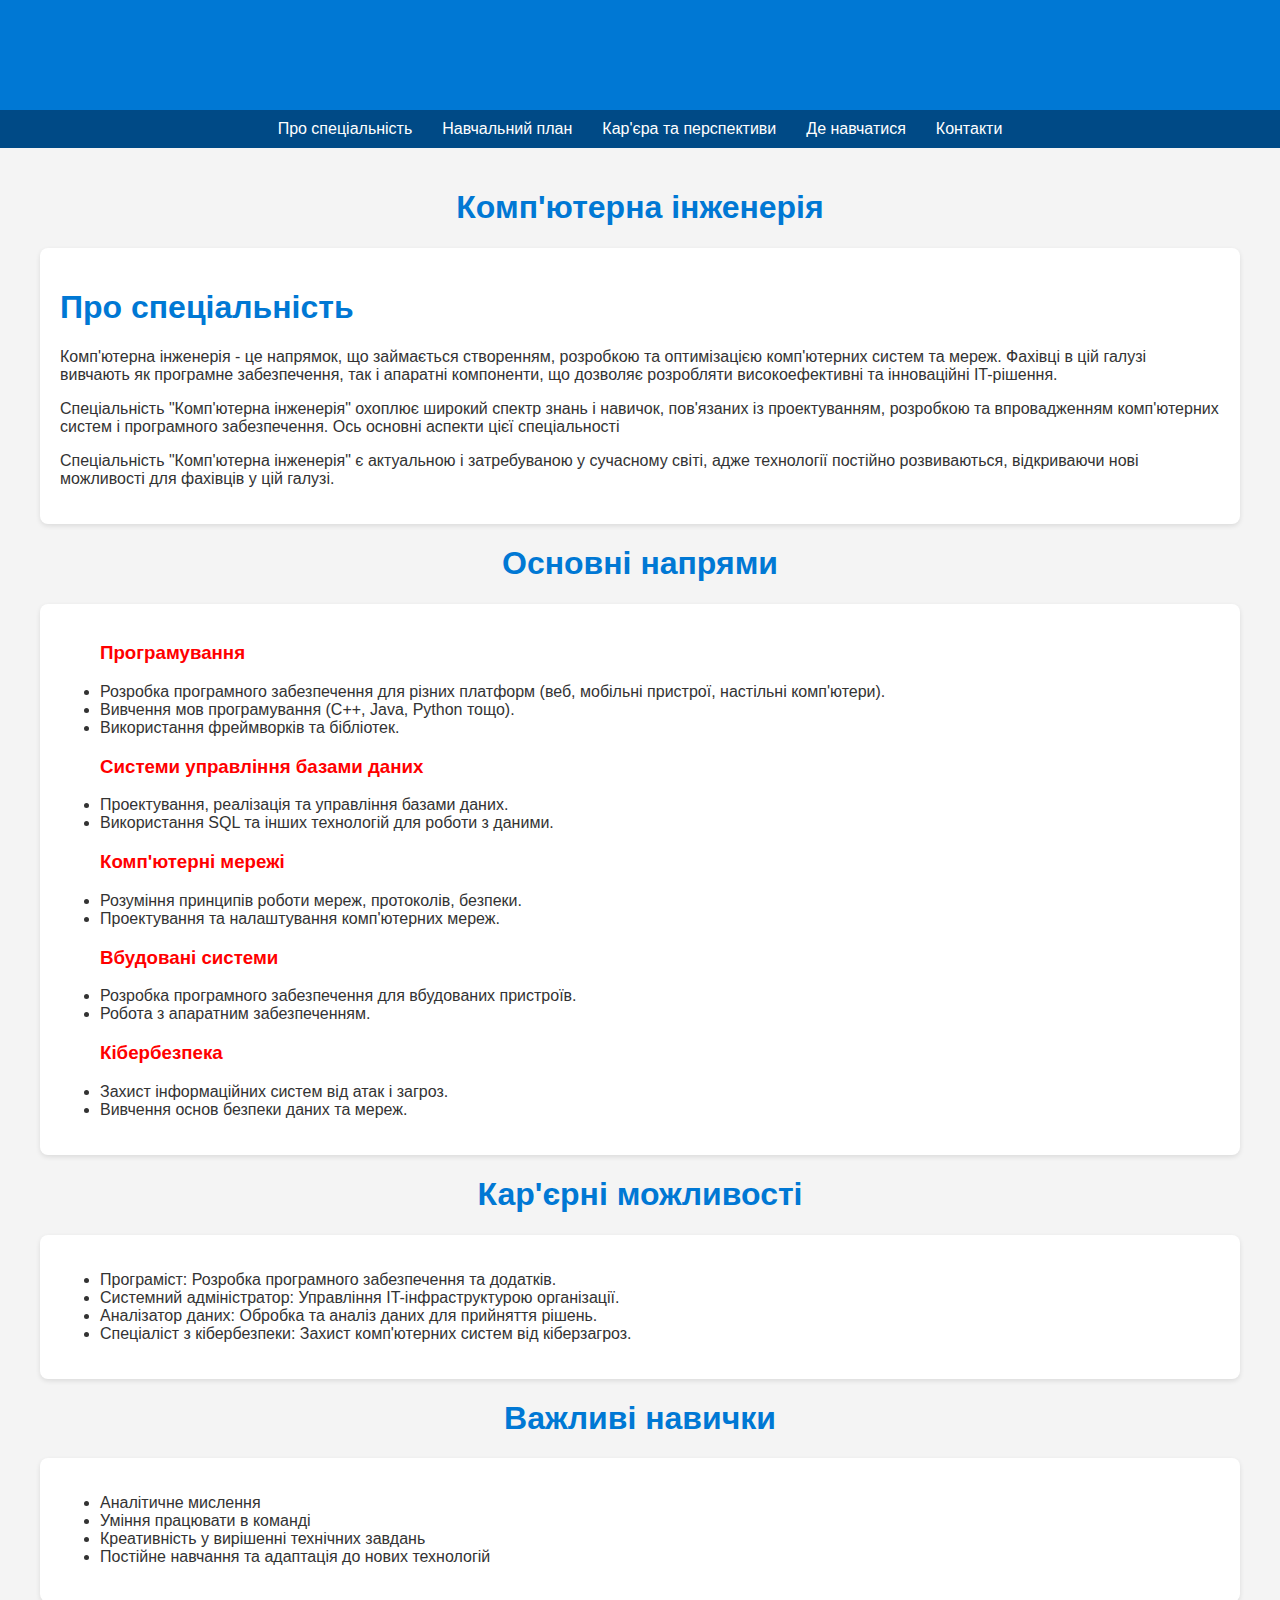
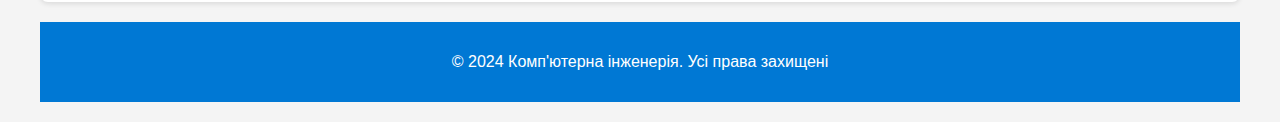
<file: index.html>
<!DOCTYPE html>
<html lang="ru">
<head>
    <meta charset="UTF-8">
    <meta name="viewport" content="width=device-width, initial-scale=1.0">
    <meta name="description" content="Сайт про спеціальність Комп'ютерна інженерія.">
    <title>Комп'ютерна інженерія</title>
    <link rel="stylesheet" href="styles.css">
    <style>
        /* Основні стилі */
        body {
            font-family: Arial, sans-serif;
            margin: 0;
            padding: 0;
            color: #333;
        }
        header, footer {
            background-color: #0078d4;
            color: white;
            padding: 15px 0;
            text-align: center;
        }
        nav {
            display: flex;
            justify-content: center;
            background-color: #004a86;
            padding: 10px;
        }
        nav a {
            color: white;
            text-decoration: none;
            margin: 0 15px;
        }
        nav a:hover {
            text-decoration: underline;
        }
        .container {
            max-width: 1200px;
            margin: 0 auto;
            padding: 20px;
        }
        h1, h2 {
            color: #0078d4;
        }
        h3, h4 {
            color:rgb(255, 0, 0)
        }
        .section {
            margin: 20px 0;
        }
        footer {
            margin-top: 20px;
        }
    </style>
</head>
<body>

    <!-- Заголовок -->
    <header>
        <h1>Спеціальність: Комп'ютерна інженерія</h1>
    </header>

    <!-- Навігація -->
    <nav>
        <a href="#about">Про спеціальність</a>
        <a href="page2.html">Навчальний план</a>
        <a href="page3.html">Кар'єра та перспективи</a>
        <a href="page4.html">Де навчатися</a>
        <a href="page5.html">Контакти</a>
    </nav>

    <!-- Основний контент -->
    <div class="container">
        <!-- Про Спеціальність -->

        <div class="centered-text">
            <h1>Комп'ютерна інженерія</h1>
         </div>

        <section id="about" class="section">
            <h1>Про спеціальність</h1>
            <p>Комп'ютерна інженерія - це напрямок, що займається створенням, розробкою та оптимізацією комп'ютерних систем та мереж. Фахівці в цій галузі вивчають як програмне забезпечення, так і апаратні компоненти, що дозволяє розробляти високоефективні та інноваційні IT-рішення.</p>
            <p>Спеціальність "Комп'ютерна інженерія" охоплює широкий спектр знань і навичок, пов'язаних із проектуванням, розробкою та впровадженням комп'ютерних систем і програмного забезпечення. Ось основні аспекти цієї спеціальності</p>
            <p>Спеціальність "Комп'ютерна інженерія" є актуальною і затребуваною у сучасному світі, адже технології постійно розвиваються, відкриваючи нові можливості для фахівців у цій галузі.</p>
        </section>

                <div class="centered-text">
                    <h1>Основні напрями</h1>
                </div>

        <section id="curriculum" class="section">
            <ul>
                <h3>Програмування</h3>
                <li>Розробка програмного забезпечення для різних платформ (веб, мобільні пристрої, настільні комп'ютери).</li>
                <li>Bивчення мов програмування (C++, Java, Python тощо).</li>
                <li>Використання фреймворків та бібліотек.</li>

                <h3>Системи управління базами даних</h3>
                <li>Проектування, реалізація та управління базами даних.</li>
                <li>Використання SQL та інших технологій для роботи з даними.</li>

                <h3>Комп'ютерні мережі</h3>
                <li>Розуміння принципів роботи мереж, протоколів, безпеки.</li>
                <li>Проектування та налаштування комп'ютерних мереж.</li>

                <h3>Вбудовані системи</h3>
                <li>Розробка програмного забезпечення для вбудованих пристроїв.</li>
                <li>Робота з апаратним забезпеченням.</li>

                <h3>Кібербезпека</h3>
                <li>Захист інформаційних систем від атак і загроз.</li>
                <li>Вивчення основ безпеки даних та мереж.</li>
            </ul>
        </section>

        <div class="centered-text">
            <h1>Кар'єрні можливості</h1>
        </div>

<section id="curriculum" class="section">
<ul> 
        <li>Програміст: Розробка програмного забезпечення та додатків.</li>
        <li>Системний адміністратор: Управління IT-інфраструктурою організації.</li>
        <li>Аналізатор даних: Обробка та аналіз даних для прийняття рішень.</li>
        <li>Спеціаліст з кібербезпеки: Захист комп'ютерних систем від кіберзагроз.</li>
</ul>
</section>

            
        <div class="centered-text">
            <h1>Важливі навички</h1>
        </div>

<section id="curriculum" class="section">
    <ul>
            <li>Аналітичне мислення</li>
            <li>Уміння працювати в команді</li>
            <li>Креативність у вирішенні технічних завдань</li>
            <li>Постійне навчання та адаптація до нових технологій</li>
    </ul>
    </section>     

    <!-- Подвал -->
    <footer>
        <p>&copy; 2024 Комп'ютерна інженерія. Усі права захищені</p>
    </footer>

</body>
</html>
</file>
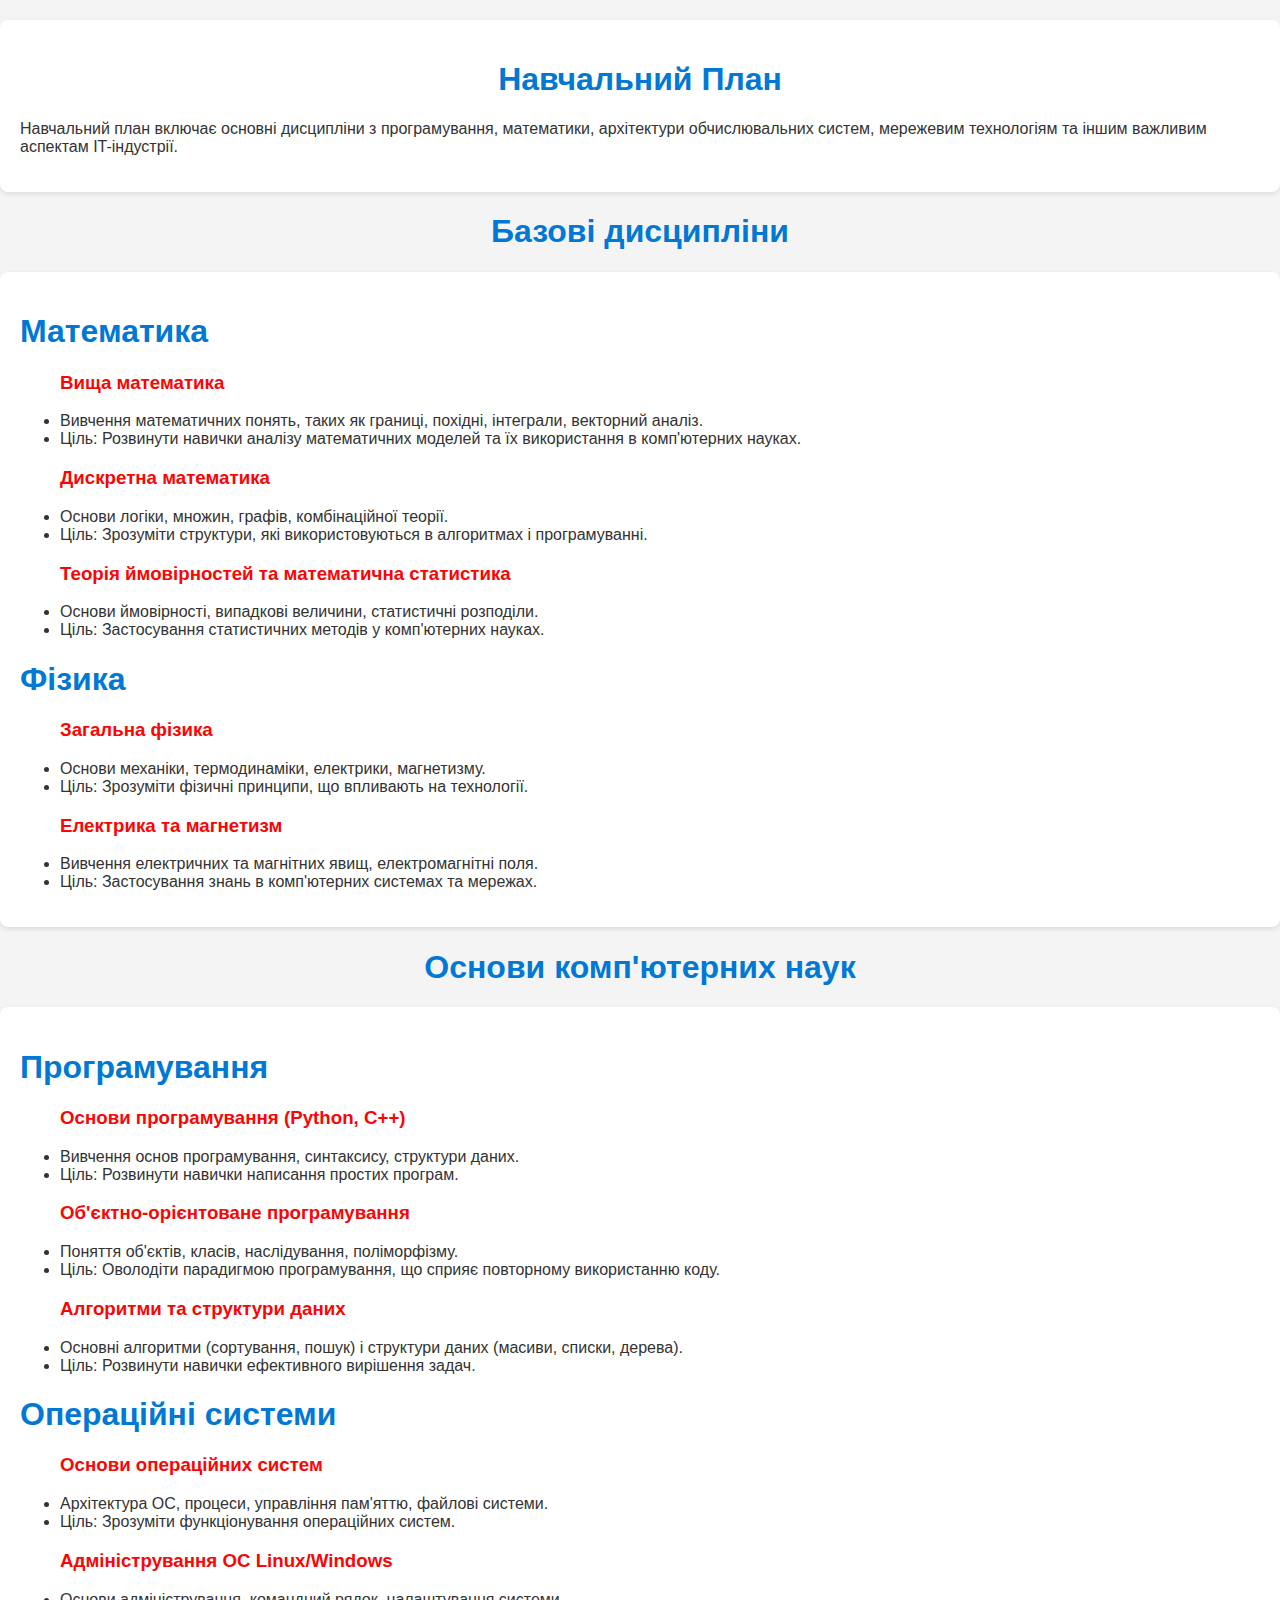
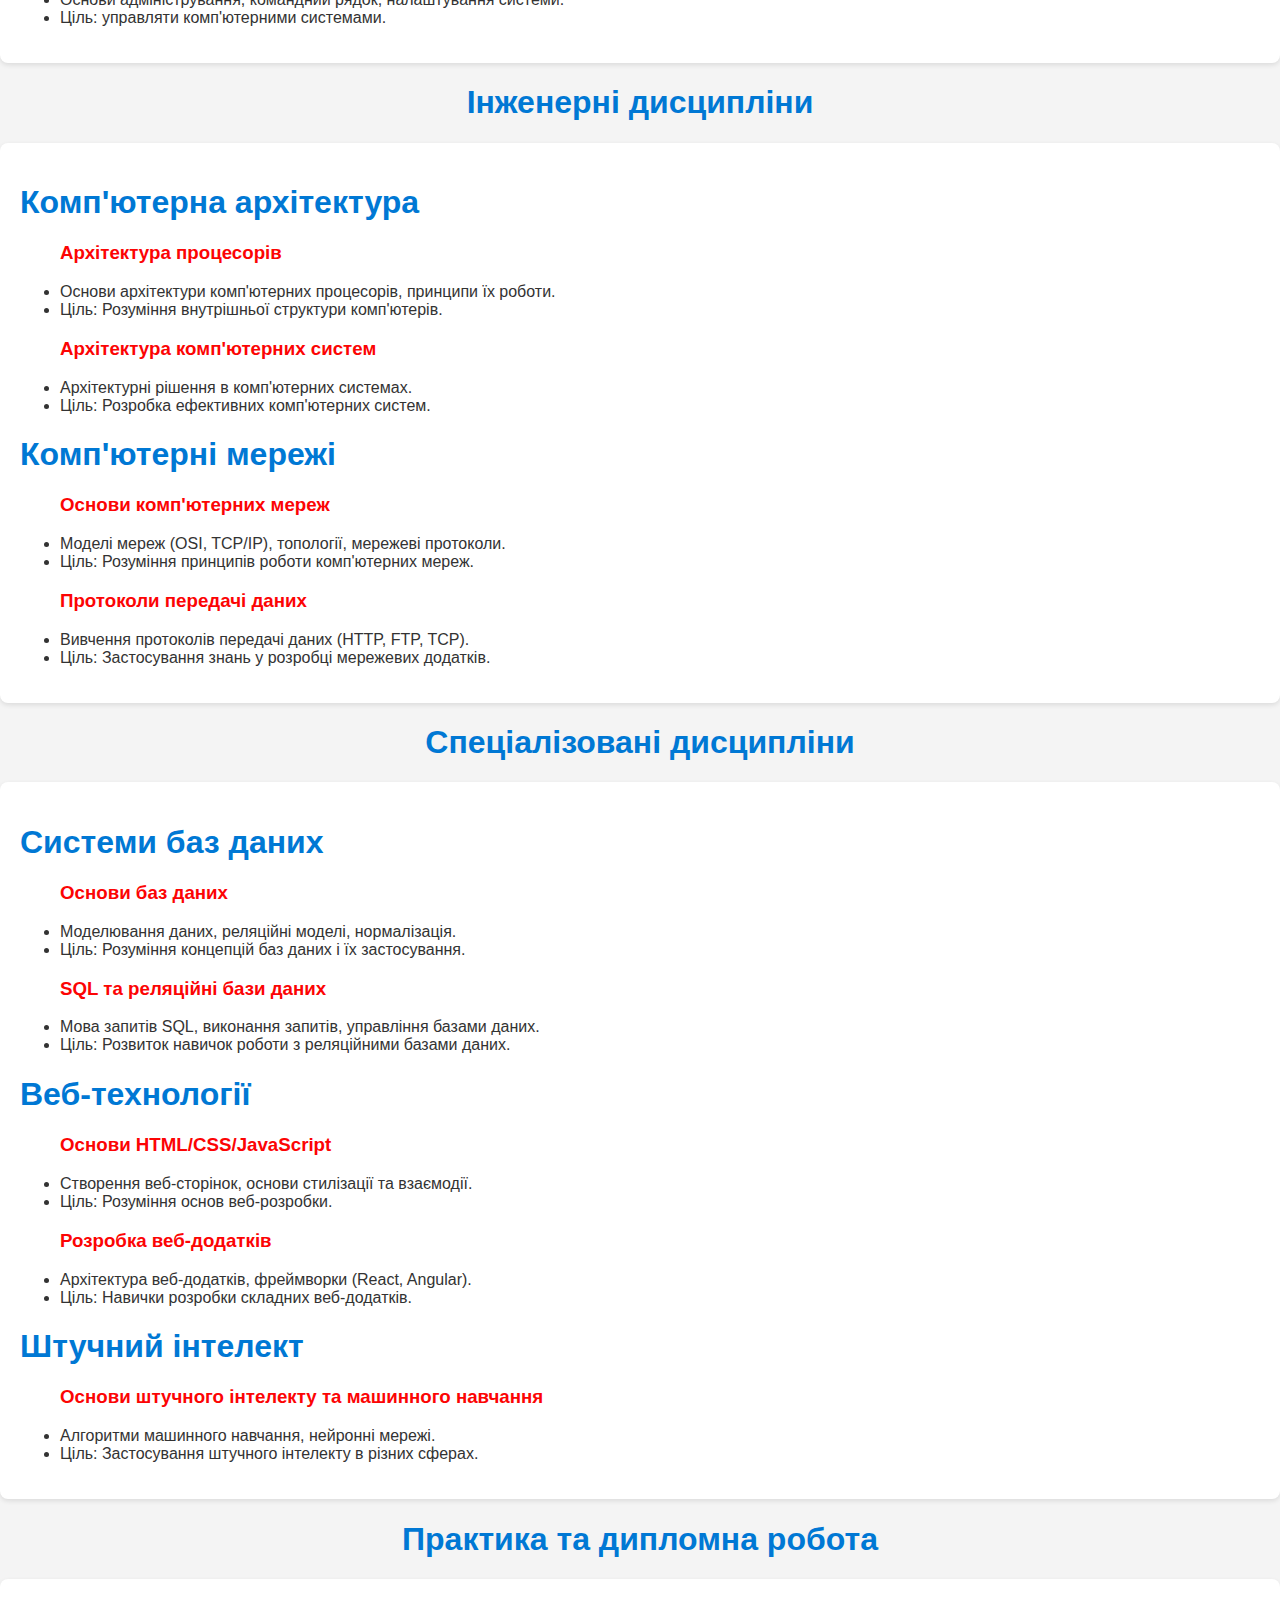
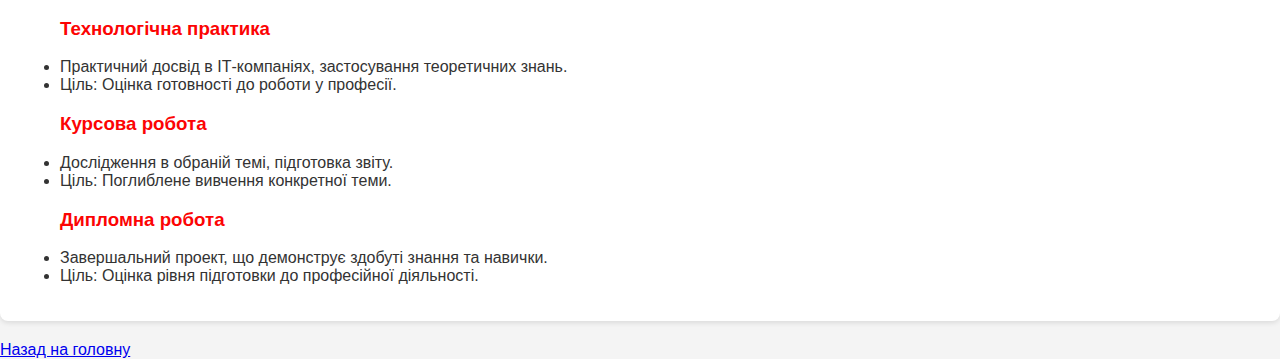
<file: page2.html>
<!-- page2.html -->
<!DOCTYPE html>
<html lang="ru">
<head>
    <meta charset="UTF-8">
    <meta name="viewport" content="width=device-width, initial-scale=1.0">
    <title>Навчальний план</title>
    <link rel="stylesheet" href="styles.css"> <!-- Общий файл стилей, если он есть -->
</head>
<body>
    <style>
        /* Основні стилі */
        body {
            font-family: Arial, sans-serif;
            margin: 0;
            padding: 0;
            color: #333;
        }
        header, footer {
            background-color: #0078d4;
            color: white;
            padding: 15px 0;
            text-align: center;
        }
        nav {
            display: flex;
            justify-content: center;
            background-color: #004a86;
            padding: 10px;
        }
        nav a {
            color: white;
            text-decoration: none;
            margin: 0 15px;
        }
        nav a:hover {
            text-decoration: underline;
        }
        .container {
            max-width: 1200px;
            margin: 0 auto;
            padding: 20px;
        }
        h1, h2 {
            color: #0078d4;
        }
        h3, h4 {
            color: rgb(252, 4, 4);
        }
        .section {
            margin: 20px 0;
        }
        footer {
            margin-top: 20px;
        }
    </style>
    <!-- Опис-->
    <section id="curriculum" class="section">
        <div class="centered-text">
            <h1>Навчальний План</h1>
        </div>
    <p>Навчальний план включає основні дисципліни з програмування, математики, архітектури обчислювальних систем, мережевим технологіям та іншим важливим аспектам IT-індустрії.</p>
    </section>

            <div class="centered-text">
               <h1>Базові дисципліни</h1>
            </div>

    <section id="curriculum" class="section">
    <h1>Математика</h1>
    <ul>
        <h3>Вища математика</h3>
        <li> Вивчення математичних понять, таких як границі, похідні, інтеграли, векторний аналіз.</li>
        <li>Ціль: Розвинути навички аналізу математичних моделей та їх використання в комп'ютерних науках.</li>

        <h3>Дискретна математика</h3>
        <li> Основи логіки, множин, графів, комбінаційної теорії.</li>
        <li>Ціль: Зрозуміти структури, які використовуються в алгоритмах і програмуванні.</li>

        <h3>Теорія ймовірностей та математична статистика</h3>
        <li> Основи ймовірності, випадкові величини, статистичні розподіли.</li>
        <li>Ціль: Застосування статистичних методів у комп'ютерних науках.</li>
    </ul>
    <h1>Фізика</h1>
    <ul>
        <h3>Загальна фізика</h3>
        <li> Основи механіки, термодинаміки, електрики, магнетизму.</li>
        <li>Ціль: Зрозуміти фізичні принципи, що впливають на технології.</li>

        <h3>Електрика та магнетизм</h3>
        <li> Вивчення електричних та магнітних явищ, електромагнітні поля.</li>
        <li>Ціль: Застосування знань в комп'ютерних системах та мережах.</li>
    </ul>
    </section>

    <div class="centered-text">
        <h1>Основи комп'ютерних наук</h1>
     </div>

     <section id="curriculum" class="section">
        <h1>Програмування</h1>
        <ul>
            <h3>Основи програмування (Python, C++)</h3>
            <li> Вивчення основ програмування, синтаксису, структури даних.</li>
            <li>Ціль: Розвинути навички написання простих програм.</li>

            <h3>Об'єктно-орієнтоване програмування</h3>
            <li> Поняття об'єктів, класів, наслідування, поліморфізму.</li>
            <li>Ціль: Оволодіти парадигмою програмування, що сприяє повторному використанню коду.</li>

            <h3>Алгоритми та структури даних</h3>
            <li> Основні алгоритми (сортування, пошук) і структури даних (масиви, списки, дерева).</li>
            <li>Ціль:  Розвинути навички ефективного вирішення задач.</li>
        </ul>
        <h1>Операційні системи</h1>
        <ul>
            <h3>Основи операційних систем</h3>
            <li> Архітектура ОС, процеси, управління пам'яттю, файлові системи.</li>
            <li>Ціль: Зрозуміти функціонування операційних систем.</li>

            <h3>Адміністрування ОС Linux/Windows</h3>
            <li> Основи адміністрування, командний рядок, налаштування системи.</li>
            <li>Ціль: управляти комп'ютерними системами.</li>
        </ul>
     </section>

     <div class="centered-text">
        <h1> Інженерні дисципліни</h1>
     </div>
    
     <section id="curriculm" class="section">
        <h1>Комп'ютерна архітектура</h1>
        <ul>
            <h3>Архітектура процесорів</h3>
            <li> Основи архітектури комп'ютерних процесорів, принципи їх роботи.</li>
            <li>Ціль: Розуміння внутрішньої структури комп'ютерів.</li>

            <h3>Архітектура комп'ютерних систем</h3>
            <li> Архітектурні рішення в комп'ютерних системах.</li>
            <li>Ціль: Розробка ефективних комп'ютерних систем. </li>
        </ul>
        <h1>Комп'ютерні мережі</h1>
        <ul>
            <h3>Основи комп'ютерних мереж</h3>
            <li> Моделі мереж (OSI, TCP/IP), топології, мережеві протоколи.</li>
            <li>Ціль: Розуміння принципів роботи комп'ютерних мереж.</li>

            <h3>Протоколи передачі даних</h3>
            <li> Вивчення протоколів передачі даних (HTTP, FTP, TCP).</li>
            <li>Ціль: Застосування знань у розробці мережевих додатків.</li>
        </ul>
     </section>

     <div class="centered-text">
        <h1>Спеціалізовані дисципліни</h1>
     </div>

     <section id="curriculm" class="section">
        <h1>Системи баз даних</h1>
        <ul>
            <h3>Основи баз даних</h3>
            <li> Моделювання даних, реляційні моделі, нормалізація.</li>
            <li>Ціль: Розуміння концепцій баз даних і їх застосування.</li>

            <h3>SQL та реляційні бази даних</h3>
            <li> Мова запитів SQL, виконання запитів, управління базами даних.</li>
            <li>Ціль: Розвиток навичок роботи з реляційними базами даних.</li>
        </ul>
        <h1>Веб-технології</h1>
        <ul>
            <h3>Основи HTML/CSS/JavaScript</h3>
            <li> Створення веб-сторінок, основи стилізації та взаємодії.</li>
            <li>Ціль: Розуміння основ веб-розробки.</li>
            
            <h3>Розробка веб-додатків</h3>
            <li>Архітектура веб-додатків, фреймворки (React, Angular).</li>
            <li>Ціль: Навички розробки складних веб-додатків.</li>
        </ul>
        <h1>Штучний інтелект</h1>
        <ul>
            <h3>Основи штучного інтелекту та машинного навчання</h3>
            <li> Алгоритми машинного навчання, нейронні мережі.</li>
            <li>Ціль: Застосування штучного інтелекту в різних сферах.</li>
        </ul>
     </section>

     <div class="centered-text">
        <h1>Практика та дипломна робота</h1>
     </div>
     
     <section id="curriculm" class="section">
        <ul>
            <h3>Технологічна практика</h3>
            <li> Практичний досвід в ІТ-компаніях, застосування теоретичних знань.</li>
            <li>Ціль: Оцінка готовності до роботи у професії.</li>

            <h3>Курсова робота</h3>
            <li>  Дослідження в обраній темі, підготовка звіту.</li>
            <li>Ціль: Поглиблене вивчення конкретної теми.</li>

            <h3>Дипломна робота</h3>
            <li> Завершальний проект, що демонструє здобуті знання та навички.</li>
            <li>Ціль: Оцінка рівня підготовки до професійної діяльності.</li>
        </ul>
     </section>
    <!-- Ссылка для возврата на главную страницу -->
    <a href="index.html">Назад на головну</a>
</body>
</html>
</file>
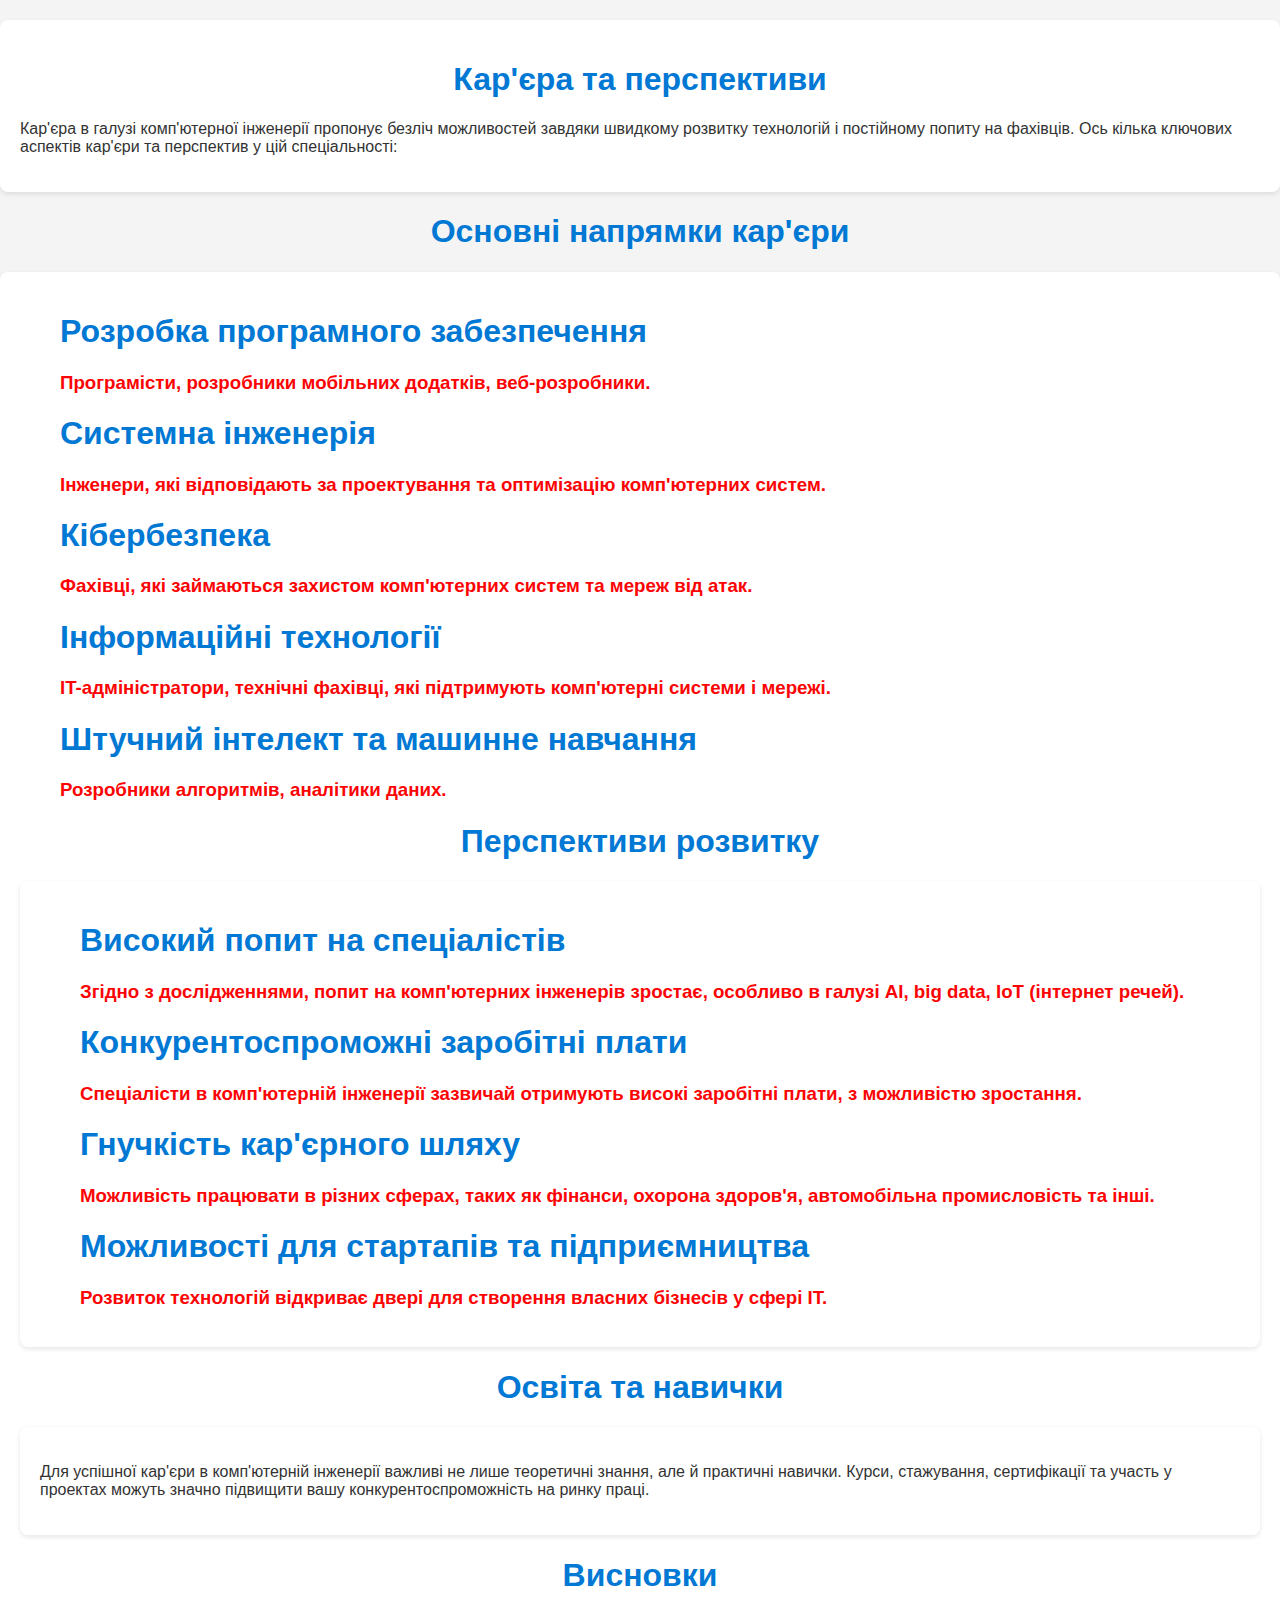
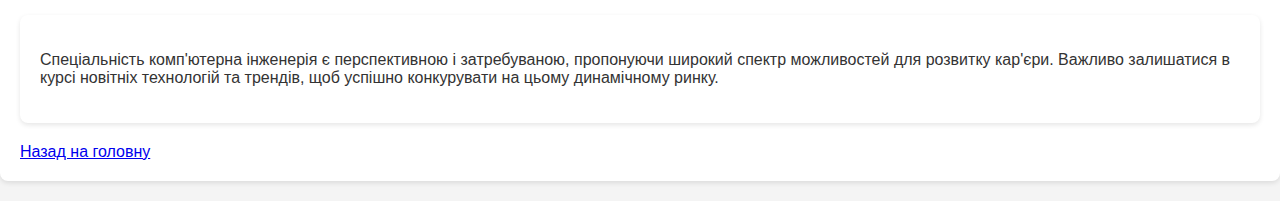
<file: page3.html>
<!-- page3.html -->
<!DOCTYPE html>
<html lang="ru">
<head>
    <meta charset="UTF-8">
    <meta name="viewport" content="width=device-width, initial-scale=1.0">
    <title>Кар'єра та перспективи</title>
    <link rel="stylesheet" href="styles.css"> <!-- Общий файл стилей -->
</head>
<body>
    <style>
        /* Основні стилі */
        body {
            font-family: Arial, sans-serif;
            margin: 0;
            padding: 0;
            color: #333;
        }
        header, footer {
            background-color: #0078d4;
            color: white;
            padding: 15px 0;
            text-align: center;
        }
        nav {
            display: flex;
            justify-content: center;
            background-color: #004a86;
            padding: 10px;
        }
        nav a {
            color: white;
            text-decoration: none;
            margin: 0 15px;
        }
        nav a:hover {
            text-decoration: underline;
        }
        .container {
            max-width: 1200px;
            margin: 0 auto;
            padding: 20px;
        }
        h1, h2 {
            color: #0078d4;
        }
        h3, h4 {
            color: rgb(252, 4, 4);
        }
        .section {
            margin: 20px 0;
        }
        footer {
            margin-top: 20px;
        }
    </style>

     <!-- Опис-->
     <section id="career" class="section">
        <div class="centered-text">
            <h1>Кар'єра та перспективи</h1>
        </div>
    <p>Кар'єра в галузі комп'ютерної інженерії пропонує безліч можливостей завдяки швидкому розвитку технологій і постійному попиту на фахівців. Ось кілька ключових аспектів кар'єри та перспектив у цій спеціальності:</p>
    </section>

            <div class="centered-text">
               <h1>Основні напрямки кар'єри</h1>
            </div>

    <section id="career" class="section">
        <ul>
    <h1>Розробка програмного забезпечення</h1>
    <h3>Програмісти, розробники мобільних додатків, веб-розробники.</h3>

    <h1>Системна інженерія</h1>
    <h3>Інженери, які відповідають за проектування та оптимізацію комп'ютерних систем.</h3>

    <h1>Кібербезпека</h1>
    <h3>Фахівці, які займаються захистом комп'ютерних систем та мереж від атак.</h3>

    <h1>Інформаційні технології</h1>
    <h3>IT-адміністратори, технічні фахівці, які підтримують комп'ютерні системи і мережі.</h3>

    <h1>Штучний інтелект та машинне навчання</h1>
    <h3>Розробники алгоритмів, аналітики даних.</h3>
</ul>

    <div class="centered-text">
        <h1>Перспективи розвитку</h1>
    </div>

    <section id="career" class="section">
        <ul>
            <h1>Високий попит на спеціалістів</h1>
            <h3>Згідно з дослідженнями, попит на комп'ютерних інженерів зростає, особливо в галузі AI, big data, IoT (інтернет речей).</h3>

            <h1>Конкурентоспроможні заробітні плати</h1>
            <h3>Спеціалісти в комп'ютерній інженерії зазвичай отримують високі заробітні плати, з можливістю зростання.</h3>

            <h1>Гнучкість кар'єрного шляху</h1>
            <h3>Можливість працювати в різних сферах, таких як фінанси, охорона здоров'я, автомобільна промисловість та інші.</h3>

            <h1>Можливості для стартапів та підприємництва</h1>
            <h3>Розвиток технологій відкриває двері для створення власних бізнесів у сфері IT.</h3>
        </ul>
    </section>

            <div class="centered-text">
                <h1>Освіта та навички</h1>
            </div>
            
            <section id="career" class="section">
                <p>Для успішної кар'єри в комп'ютерній інженерії важливі не лише теоретичні знання, але й практичні навички.
                    Курси, стажування, сертифікації та участь у проектах можуть значно підвищити вашу конкурентоспроможність на ринку праці.</p>
            </section>

            <div class="centered-text">
                <h1>Висновки</h1>
            </div>

            <section id="career" class="section">
                <p>Спеціальність комп'ютерна інженерія є перспективною і затребуваною, пропонуючи широкий спектр можливостей для розвитку кар'єри. Важливо залишатися в курсі новітніх технологій та трендів, щоб успішно конкурувати на цьому динамічному ринку.</p>
            </section>

















     <!-- Ссылка для возврата на главную страницу -->
    <a href="index.html">Назад на головну</a>
</body>
</html>
</file>
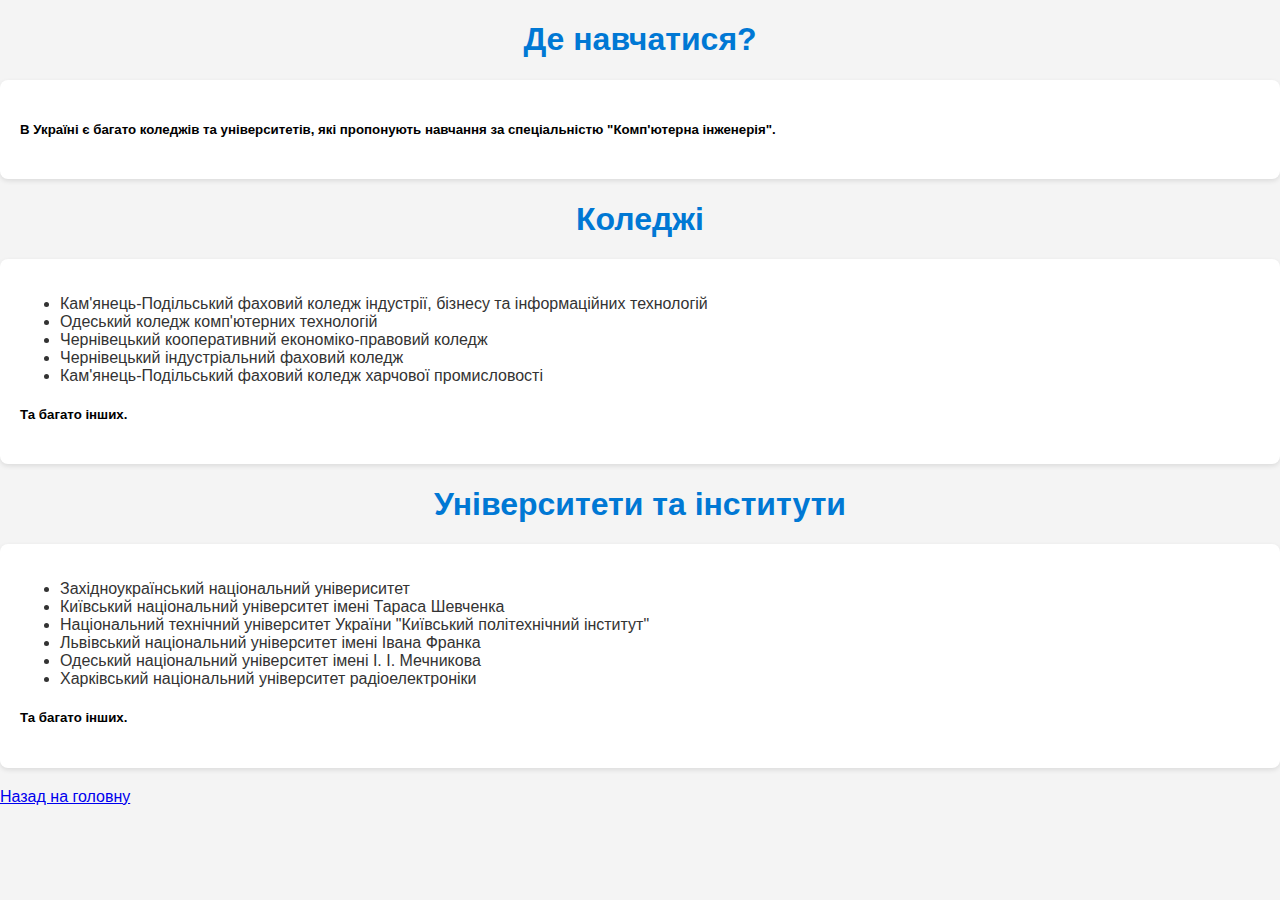
<file: page4.html>
<!-- page2.html -->
<!DOCTYPE html>
<html lang="ru">
<head>
    <meta charset="UTF-8">
    <meta name="viewport" content="width=device-width, initial-scale=1.0">
    <title>Навчальний план</title>
    <link rel="stylesheet" href="styles.css"> <!-- Общий файл стилей, если он есть -->
</head>
<body>
    <style>
        /* Основні стилі */
        body {
            font-family: Arial, sans-serif;
            margin: 0;
            padding: 0;
            color: #333;
        }
        header, footer {
            background-color: #0078d4;
            color: white;
            padding: 15px 0;
            text-align: center;
        }
        nav {
            display: flex;
            justify-content: center;
            background-color: #004a86;
            padding: 10px;
        }
        nav a {
            color: white;
            text-decoration: none;
            margin: 0 15px;
        }
        nav a:hover {
            text-decoration: underline;
        }
        .container {
            max-width: 1200px;
            margin: 0 auto;
            padding: 20px;
        }
        h1, h2 {
            color: #0078d4;
        }
        h3, h4 {
            color: rgb(252, 4, 4);
        }
        h5, h6 {
            color: black;
        }
        .section {
            margin: 20px 0;
        }
        footer {
            margin-top: 20px;
        }
    </style>
    <div class="centered-text">
        <h1> Де навчатися?</h1>
     </div>
<section id="study" class="section">
    <h5>В Україні є багато коледжів та університетів, які пропонують навчання за спеціальністю "Комп'ютерна інженерія".</h5>
</section>

<div class="centered-text">
    <h1> Коледжі</h1>
 </div>


<section id="study" class="section">

     <ul>
        <li>Кам'янець-Подільський фаховий коледж індустрії, бізнесу та інформаційних технологій</li>
        <li>Одеський коледж комп'ютерних технологій</li>
        <li>Чернівецький кооперативний економіко-правовий коледж</li>
        <li>Чернівецький індустріальний фаховий коледж</li>
        <li>Кам'янець-Подільський фаховий коледж харчової промисловості</li>
        
     </ul>
    
     <h5>Та багато інших.</h5>
</section>

<div class="centered-text">
    <h1>Університети та інститути</h1>
 </div>

 <section id="study" class="section">
    <ul>
        <li>Західноукраїнський національний універиситет</li>
        <li>Київський національний університет імені Тараса Шевченка</li>
        <li>Національний технічний університет України "Київський політехнічний інститут"</li>
        <li>Львівський національний університет імені Івана Франка</li>
        <li>Одеський національний університет імені І. І. Мечникова </li>
        <li>Харківський національний університет радіоелектроніки</li>
    </ul>
    <h5>Та багато інших.</h5>
 </section>
        <!-- Ссылка для возврата на главную страницу -->
        <a href="index.html">Назад на головну</a>
    </body>
</file>
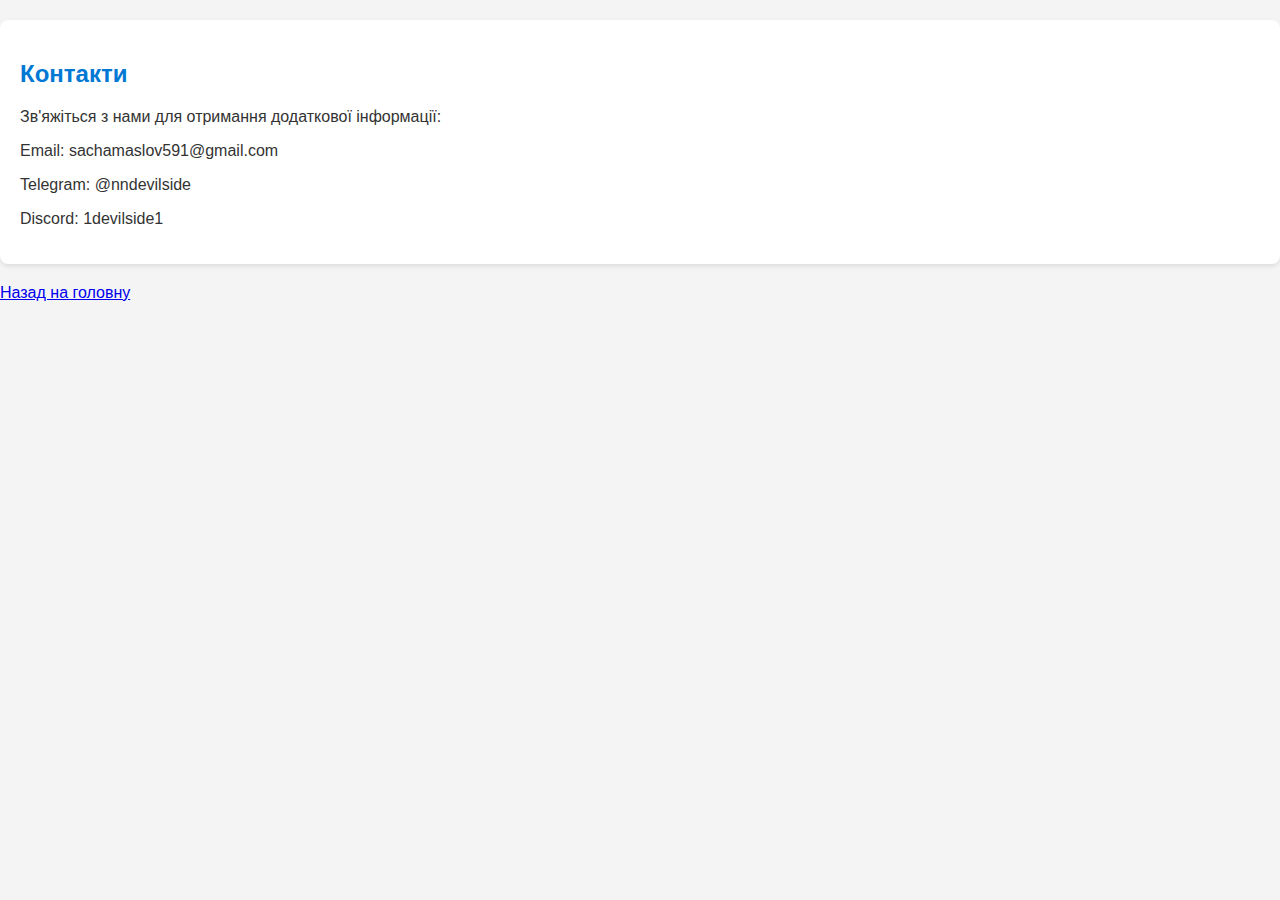
<file: page5.html>
<!DOCTYPE html>
<html lang="ru">
<head>
    <meta charset="UTF-8">
    <meta name="viewport" content="width=device-width, initial-scale=1.0">
    <meta name="description" content="Сайт про спеціальність Комп'ютерна інженерія.">
    <title>Комп'ютерна інженерія</title>
    <link rel="stylesheet" href="styles.css">
    <style>
        /* Основні стилі */
        body {
            font-family: Arial, sans-serif;
            margin: 0;
            padding: 0;
            color: #333;
        }
        header, footer {
            background-color: #0078d4;
            color: white;
            padding: 15px 0;
            text-align: center;
        }
        nav {
            display: flex;
            justify-content: center;
            background-color: #004a86;
            padding: 10px;
        }
        nav a {
            color: white;
            text-decoration: none;
            margin: 0 15px;
        }
        nav a:hover {
            text-decoration: underline;
        }
        .container {
            max-width: 1200px;
            margin: 0 auto;
            padding: 20px;
        }
        h1, h2 {
            color: #0078d4;
        }
        h3, h4 {
            color:rgb(255, 0, 0)
        }
        .section {
            margin: 20px 0;
        }
        footer {
            margin-top: 20px;
        }
    </style>
</head>




        <!-- Контакты -->
        <section id="contact" class="section">
            <h2>Контакти</h2>
            <p>Зв'яжіться з нами для отримання додаткової інформації:</p>
            <p>Email: sachamaslov591@gmail.com</p>
            <p>Telegram: @nndevilside
            <p>Discord: 1devilside1 </p>
            </p>
        </section>
    </div>


         <!-- Ссылка для возврата на главную страницу -->
         <a href="index.html">Назад на головну</a>
        </body>
        </html>
</file>
<file: styles.css>
body {
    font-family: 'Arial', sans-serif;
    margin: 0;
    padding: 0;
    background-color: #f4f4f4;
    color: #333;
}

header {
    background-color: #003366; /* Темно-синий */
    color: white;
    padding: 20px;
    text-align: center;
}

nav ul {
    list-style: none;
    padding: 0;
}

nav ul li {
    display: inline;
    margin: 0 15px;
}

nav ul li a {
    color: white;
    text-decoration: none;
}

main {
    padding: 20px;
}

section {
    margin-bottom: 40px;
    padding: 20px;
    background-color: white;
    border-radius: 8px;
    box-shadow: 0 2px 5px rgba(0, 0, 0, 0.1);
}

footer {
    background-color: #003366;
    color: white;
    text-align: center;
    padding: 10px 0;
    position: relative;
    bottom: 0;
    width: 100%;
}

footer a {
    color: white;
    margin: 0 10px;
    text-decoration: none;
}


.centered-text {
    text-align: center; /* Вирівнює текст по центру */
    margin: 0 auto; /* Центрує блок, якщо в нього є ширина */
}


body {
    background-image: url('https://bannerplus.ru/files/img/pics/kartinki-dlia-fona-saita/kartinki-dlia-fona-saita-0.webp'); /* Путь к изображению */
    background-size: cover; /* Чтобы изображение заполнило весь фон */
    background-position: center; /* Центрировать изображение */
}
</file>
